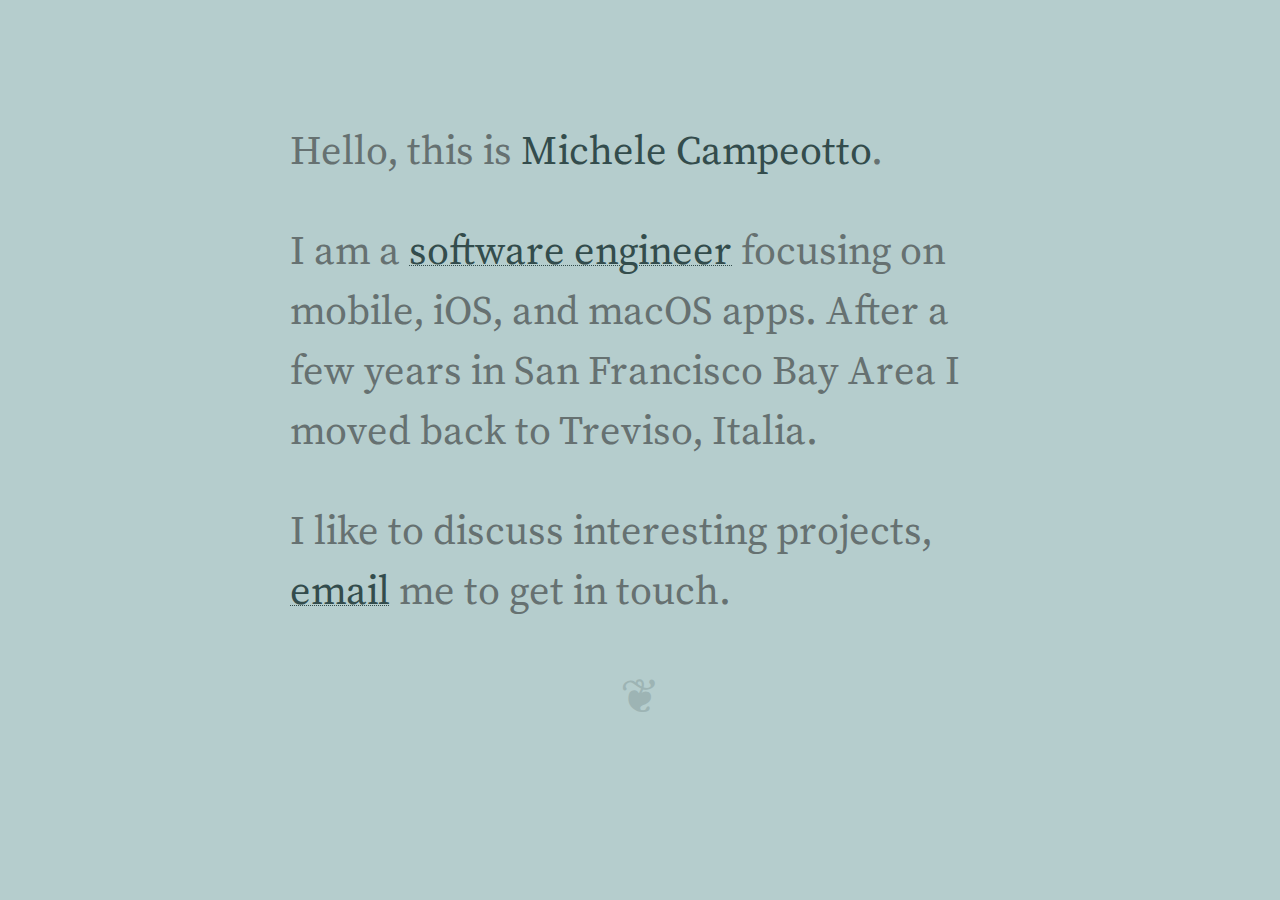
<file: index.html>
<!DOCTYPE html>
<html lang=en>
<head>
<title>Michele Campeotto</title>
<meta charset="utf-8">
<meta name="viewport" content="width=device-width, initial-scale=1">
<link rel="apple-touch-icon" sizes="180x180" href="/apple-touch-icon.png">
<link rel="icon" type="image/png" sizes="32x32" href="/favicon-32x32.png">
<link rel="icon" type="image/png" sizes="16x16" href="/favicon-16x16.png">
<style>
@import "sanitize.css";
@import "source-serif-text.css";
/* This page is set in Source Serif, designed by Frank Grießhammer
   Copyright 2014-2021 Adobe, used under the terms of the SIL license
   https://adobe-fonts.github.io/source-serif/ */

:root {
    --color-text: rgb(102, 113, 113);
    --color-background: rgb(181, 205, 205);
    --color-text-secondary: rgb(51, 76, 76);
    --color-text-faded: rgb(157, 180, 180);
}

html {
    color: var(--color-text);
    background-color: var(--color-background);
}

::selection {
    background-color: var(--color-text);
    color: var(--color-background);
}

body {
    font-family: "Source Serif", serif;
    font-variant-numeric: oldstyle-nums proportional-nums;
    text-rendering: optimizeLegibility;
}

#bio {
    margin: 3em auto 0 auto;
    font-size: 2.5em;
    max-width: 700px;
}

@media only screen and (min-width: 1600px) {
    #bio {
        font-size: 3em;
        max-width: 820px;
    }
}

@media only screen and (max-width: 800px) {
    #bio {
        margin: 1.8em 1em 0 1em;
        font-size: 1.5em;
        max-width: initial;
    }
}

#bio em {
    color: var(--color-text-secondary);
    font-style: normal;
}

#bio a {
    color: var(--color-text-secondary);
    text-decoration: underline;
    text-decoration-style: dotted;
    text-decoration-thickness: 1px;
}

footer {
    text-align: center;
    color: var(--color-text-faded);
    margin-bottom: 5em;
}

footer:after {
    content: "❦"; /* U+2766 */
    white-space: pre;
    font-size: 3em;
}
</style>
</head>
<body>
    <section id="bio">
        <p> Hello, this is <em>Michele Campeotto</em>.</p>

        <p>I am a <a href="https://linkedin.com/in/micampe">software engineer</a>
        focusing on mobile, iOS, and macOS apps. After a few years in
        San Francisco Bay Area I moved back to Treviso, Italia.</p>

        <p>I like to discuss interesting projects,
        <a href="mailto:michele@campeotto.net?subject=Ciao%20Michele">email</a>
        me to get in touch.</p>
    </section>

    <footer></footer>
</body>
</html>
</file>
